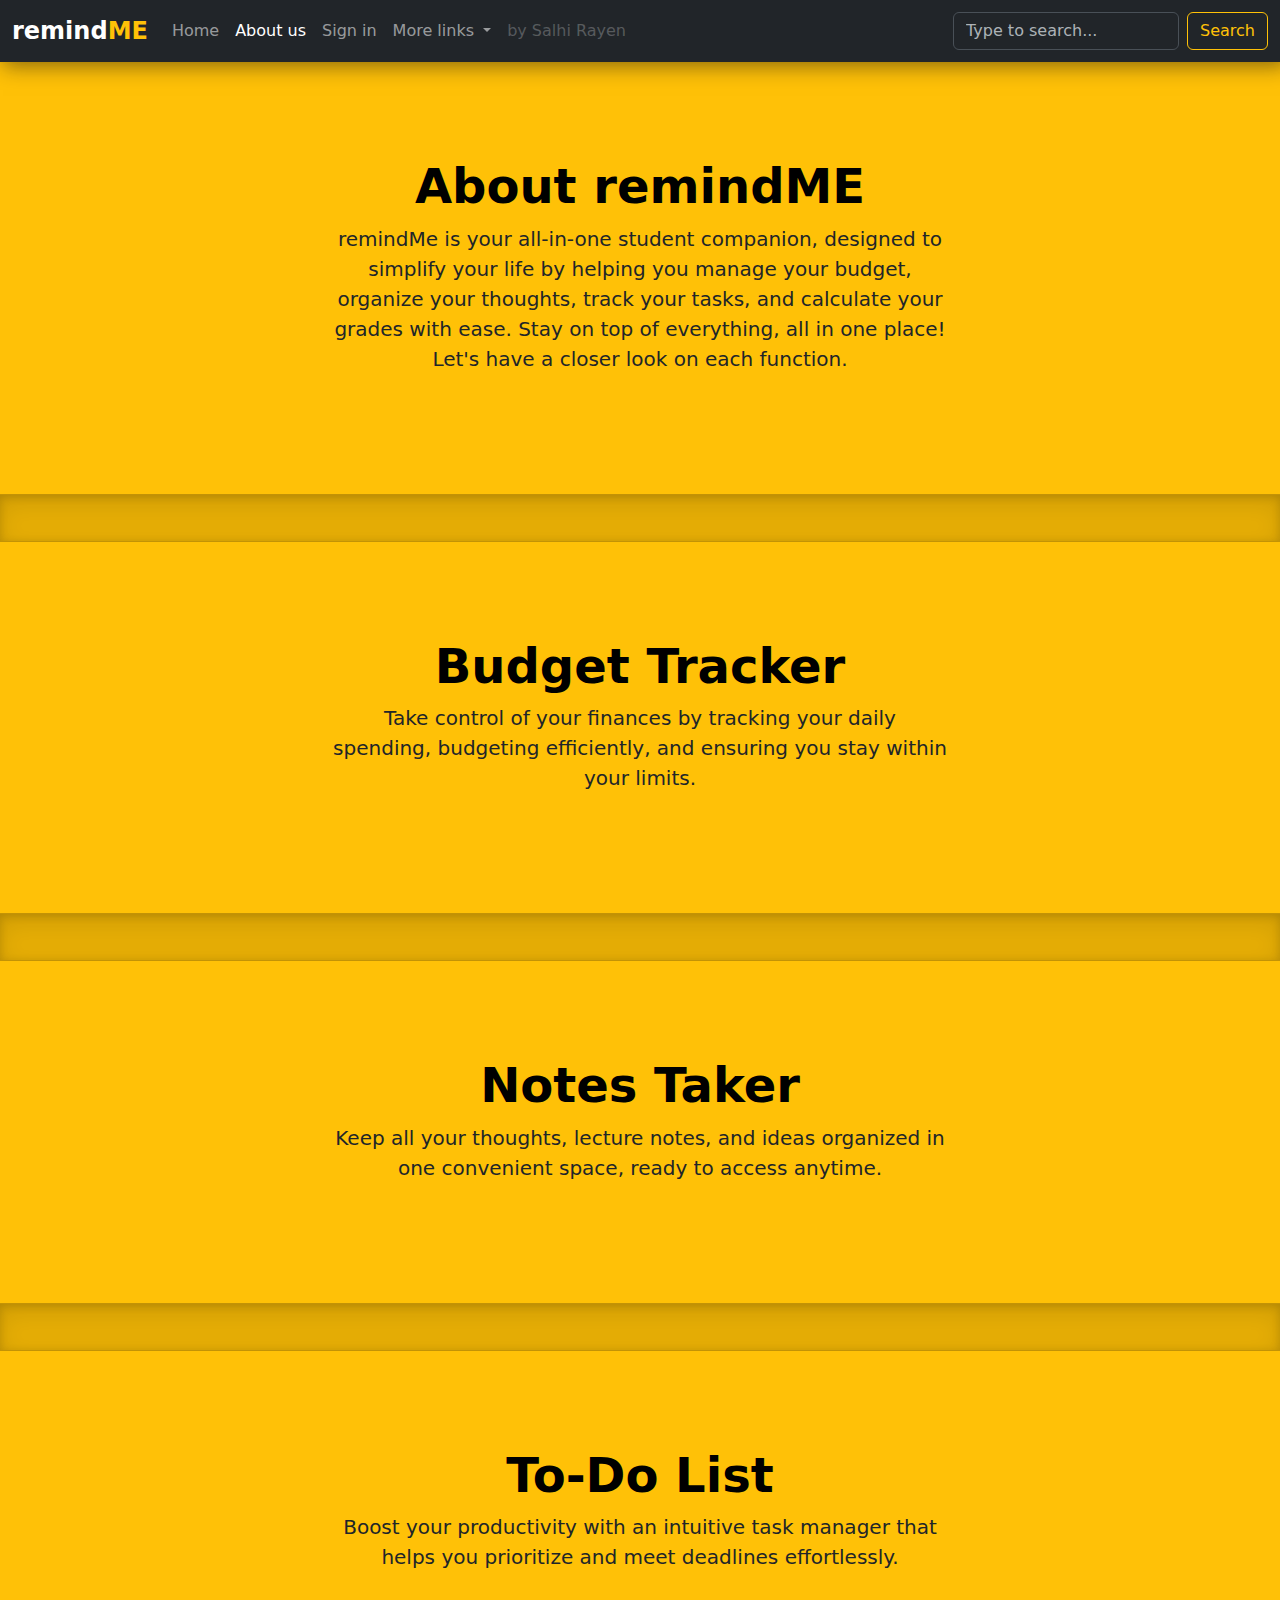
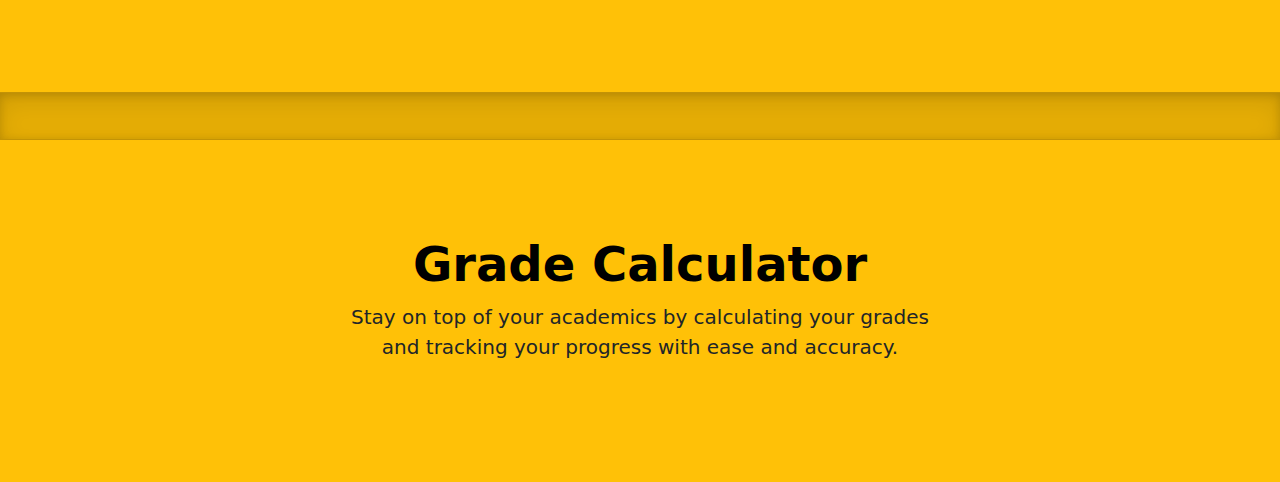
<file: about/about.html>
<!DOCTYPE html>
<html lang="en">
<head>
    <meta charset="UTF-8">
    <meta name="viewport" content="width=device-width, initial-scale=1.0">
    <title>about_remindME</title>
    <!-- bootstrap -->
    <link href="https://cdn.jsdelivr.net/npm/bootstrap@5.3.3/dist/css/bootstrap.min.css" rel="stylesheet" integrity="sha384-QWTKZyjpPEjISv5WaRU9OFeRpok6YctnYmDr5pNlyT2bRjXh0JMhjY6hW+ALEwIH" crossorigin="anonymous">
    <script src="https://cdn.jsdelivr.net/npm/bootstrap@5.3.3/dist/js/bootstrap.bundle.min.js" integrity="sha384-YvpcrYf0tY3lHB60NNkmXc5s9fDVZLESaAA55NDzOxhy9GkcIdslK1eN7N6jIeHz" crossorigin="anonymous"></script>
    <!-- navbar style -->
    <link rel="stylesheet" href="../navbar.css">
    <!-- about style -->
    <link rel="stylesheet" href="about.css">
    <!-- main style -->
    <link rel="stylesheet" href="../styles.css">
</head>
<body>
    
    <!-- start of navbar -->
    <nav class="navbar navbar-expand-lg bg-dark" data-bs-theme="dark">
        <div class="container-fluid">
            <a class="navbar-brand" href="../index.html">remind<b class="logo">ME</b></a>
            <button class="navbar-toggler" type="button" data-bs-toggle="collapse" data-bs-target="#navbarSupportedContent" aria-controls="navbarSupportedContent" aria-expanded="false" aria-label="Toggle navigation">
            <span class="navbar-toggler-icon"></span>
            </button>
            <div class="collapse navbar-collapse" id="navbarSupportedContent">
            <ul class="navbar-nav me-auto mb-2 mb-lg-0">
                <li class="nav-item">
                <a class="nav-link" href="../index.html">Home</a>
                </li>
                <li class="nav-item">
                <a class="nav-link active" href="about.html" aria-current="page" >About us</a>
                </li>
                <li class="nav-item">
                <a class="nav-link" href="../forms/signin/signin.php">Sign in</a>
                </li>
                <li class="nav-item dropdown">
                <a class="nav-link dropdown-toggle" href="#" role="button" data-bs-toggle="dropdown" aria-expanded="false">
                    More links
                </a>
                <ul class="dropdown-menu">
                    <li><a class="dropdown-item" href="#">My portfolio</a></li>
                    <li><a class="dropdown-item" href="#">About application developer</a></li>
                    <li><hr class="dropdown-divider"></li>
                    <li><a class="dropdown-item" href="#">Contact application developer</a></li>
                </ul>
                </li>
                <li class="nav-item">
                <a class="nav-link disabled" aria-disabled="true">by Salhi Rayen</a>
                </li>
            </ul>
            <form class="d-flex" role="search">
                <input class="form-control" list="navigationList" placeholder="Type to search...">
                <datalist id="navigationList">
                <option value="Home page">
                <option value="About this application">
                <option value="Sign in">
                <option value="Create an account">
                <option value="About the developer">
                </datalist>
                <button class="btn btn-outline-warning ms-2" type="submit">Search</button>
            </form>
            </div>
        </div>
        </nav>
    <!-- end of navbar -->
    
    <!-- start of about -->
    <main>
        <h1 class="visually-hidden">Sections explained</h1>
      
        <div class="px-4 py-5 my-5 text-center">
          <h1 class="display-5 fw-bold text-body-emphasis">About remindME </h1>
          <div class="col-lg-6 mx-auto">
            <p class="lead mb-4">remindMe is your all-in-one student companion, designed to simplify your life by helping you manage your budget, organize your thoughts, track your tasks, and calculate your grades with ease. Stay on top of everything, all in one place! Let's have a closer look on each function.</p>
          </div>
        </div>
      
        <div class="b-example-divider"></div>
      
        <div class="px-4 py-5 my-5 text-center">
          <h1 class="display-5 fw-bold text-body-emphasis">Budget Tracker </h1>
          <div class="col-lg-6 mx-auto">
            <p class="lead mb-4">Take control of your finances by tracking your daily spending, budgeting efficiently, and ensuring you stay within your limits.</p>
          </div>
        </div>
      
        <div class="b-example-divider"></div>
      
        <div class="px-4 py-5 my-5 text-center">
          <h1 class="display-5 fw-bold text-body-emphasis">Notes Taker </h1>
          <div class="col-lg-6 mx-auto">
            <p class="lead mb-4">Keep all your thoughts, lecture notes, and ideas organized in one convenient space, ready to access anytime.</p>
          </div>
        </div>
      
      
        <div class="b-example-divider"></div>
      
        <div class="px-4 py-5 my-5 text-center">
          <h1 class="display-5 fw-bold text-body-emphasis">To-Do List </h1>
          <div class="col-lg-6 mx-auto">
            <p class="lead mb-4">Boost your productivity with an intuitive task manager that helps you prioritize and meet deadlines effortlessly.</p>
          </div>
        </div>
      
      
        <div class="b-example-divider"></div>
      
        <div class="px-4 py-5 my-5 text-center">
          <h1 class="display-5 fw-bold text-body-emphasis">Grade Calculator </h1>
          <div class="col-lg-6 mx-auto">
            <p class="lead mb-4">Stay on top of your academics by calculating your grades and tracking your progress with ease and accuracy.</p>
          </div>
        </div>
      
      
      </main>
    <!-- end of about -->
</body>
</html>
</file>
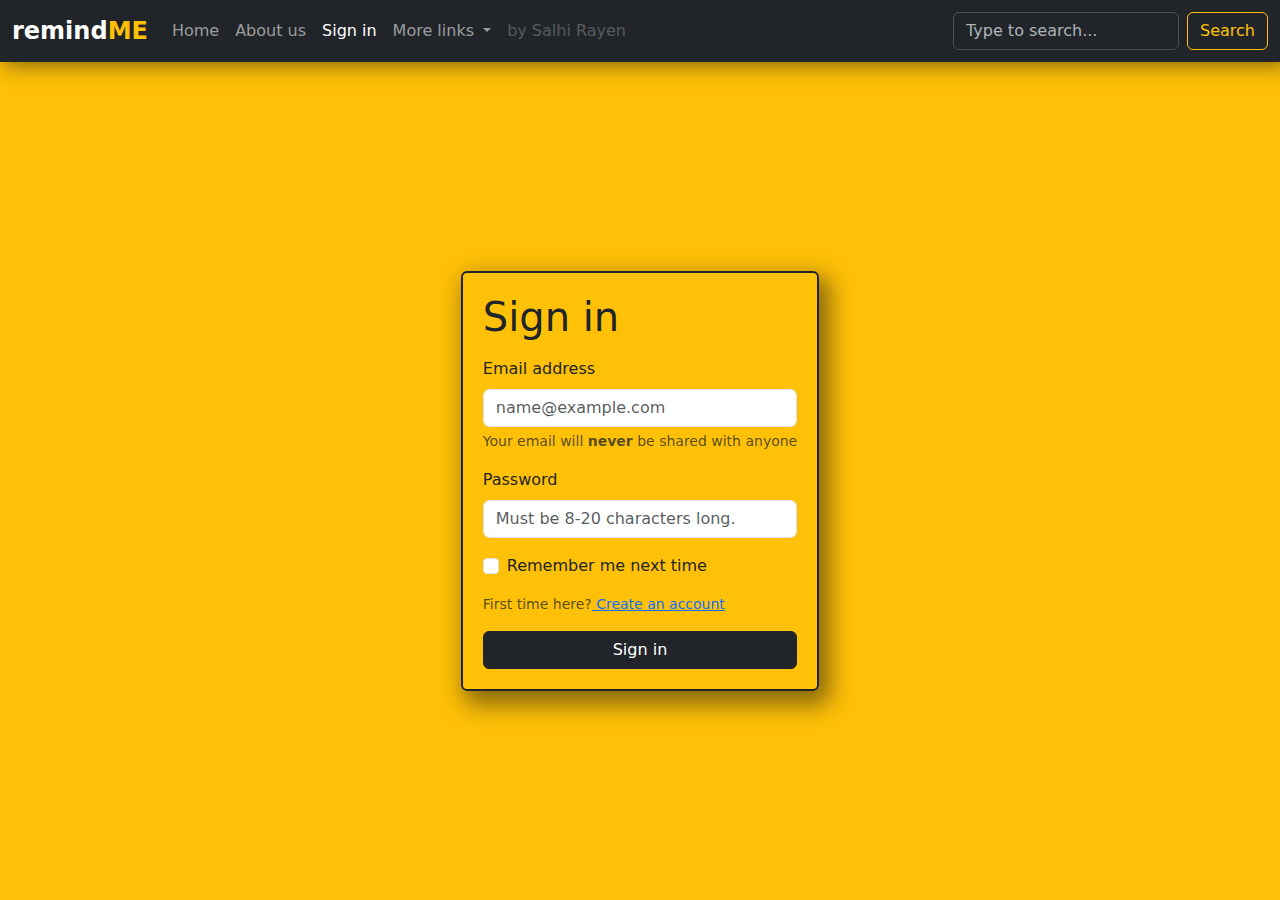
<file: forms/signin/signin.html>
<!DOCTYPE html>
<html lang="en">
<head>
    <meta charset="UTF-8">
    <meta name="viewport" content="width=device-width, initial-scale=1.0">
    <title>sign_in</title>
    <!-- bootstrap -->
    <link href="https://cdn.jsdelivr.net/npm/bootstrap@5.3.3/dist/css/bootstrap.min.css" rel="stylesheet" integrity="sha384-QWTKZyjpPEjISv5WaRU9OFeRpok6YctnYmDr5pNlyT2bRjXh0JMhjY6hW+ALEwIH" crossorigin="anonymous">
    <script src="https://cdn.jsdelivr.net/npm/bootstrap@5.3.3/dist/js/bootstrap.bundle.min.js" integrity="sha384-YvpcrYf0tY3lHB60NNkmXc5s9fDVZLESaAA55NDzOxhy9GkcIdslK1eN7N6jIeHz" crossorigin="anonymous"></script>
    <!-- navbar style -->
    <link rel="stylesheet" href="../../navbar.css">
    <!-- signin style -->
    <link rel="stylesheet" href="../forms.css">
    <!-- main style -->
    <link rel="stylesheet" href="../../styles.css">
</head>
<body>
    <!-- start of navbar section -->
    <nav class="navbar navbar-expand-lg bg-dark" data-bs-theme="dark">
        <div class="container-fluid">
            <a class="navbar-brand" href="../../index.html">remind<b class="logo">ME</b></a>
            <button class="navbar-toggler" type="button" data-bs-toggle="collapse" data-bs-target="#navbarSupportedContent" aria-controls="navbarSupportedContent" aria-expanded="false" aria-label="Toggle navigation">
            <span class="navbar-toggler-icon"></span>
            </button>
            <div class="collapse navbar-collapse" id="navbarSupportedContent">
            <ul class="navbar-nav me-auto mb-2 mb-lg-0">
                <li class="nav-item">
                <a class="nav-link" href="../../index.html">Home</a>
                </li>
                <li class="nav-item">
                <a class="nav-link" href="../../about/about.html">About us</a>
                </li>
                <li class="nav-item">
                <a class="nav-link active" href="signin.html" aria-current="page">Sign in</a>
                </li>
                <li class="nav-item dropdown">
                <a class="nav-link dropdown-toggle" href="#" role="button" data-bs-toggle="dropdown" aria-expanded="false">
                    More links
                </a>
                <ul class="dropdown-menu">
                    <li><a class="dropdown-item" href="#">My portfolio</a></li>
                    <li><a class="dropdown-item" href="#">About application developer</a></li>
                    <li><hr class="dropdown-divider"></li>
                    <li><a class="dropdown-item" href="#">Contact application developer</a></li>
                </ul>
                </li>
                <li class="nav-item">
                <a class="nav-link disabled" aria-disabled="true">by Salhi Rayen</a>
                </li>
            </ul>
            <form class="d-flex" role="search">
                <input class="form-control" list="navigationList" placeholder="Type to search...">
                <datalist id="navigationList">
                <option value="Home page">
                <option value="About this application">
                <option value="Sign in">
                <option value="Create an account">
                <option value="About the developer">
                </datalist>
                <button class="btn btn-outline-warning ms-2" type="submit">Search</button>
            </form>
            </div>
        </div>
        </nav>
        
    <!-- end of navbar section -->

    <!-- start of signin -->
    <div class="container">
        <form class="form-html">
          <div class="mb-3">
            <h1>Sign in</h1>
          </div>
          <div class="mb-3">
            <label for="email" class="form-label">Email address</label>
            <input type="email" class="form-control" name="email" aria-describedby="email" placeholder="name@example.com">
            <div id="emailHelp" class="form-text">Your email will <b>never</b> be shared with anyone</div>
          </div>
          <div class="mb-3">
            <label for="password" class="form-label">Password</label>
            <input type="password" class="form-control" name="password" placeholder="Must be 8-20 characters long.">
          </div>
          <div class="mb-3 form-check">
            <input type="checkbox" class="form-check-input" name="check">
            <label class="form-check-label" for="check">Remember me next time</label>
          </div>
          <p class="form-text">First time here?<a href="../signup/signup.html"> Create an account</a></p>
          <button type="submit" class="btn btn-dark submit-button">Sign in</button>
        </form>
      </div>
      
    <!-- end of signin -->
</body>
</html>
</file>
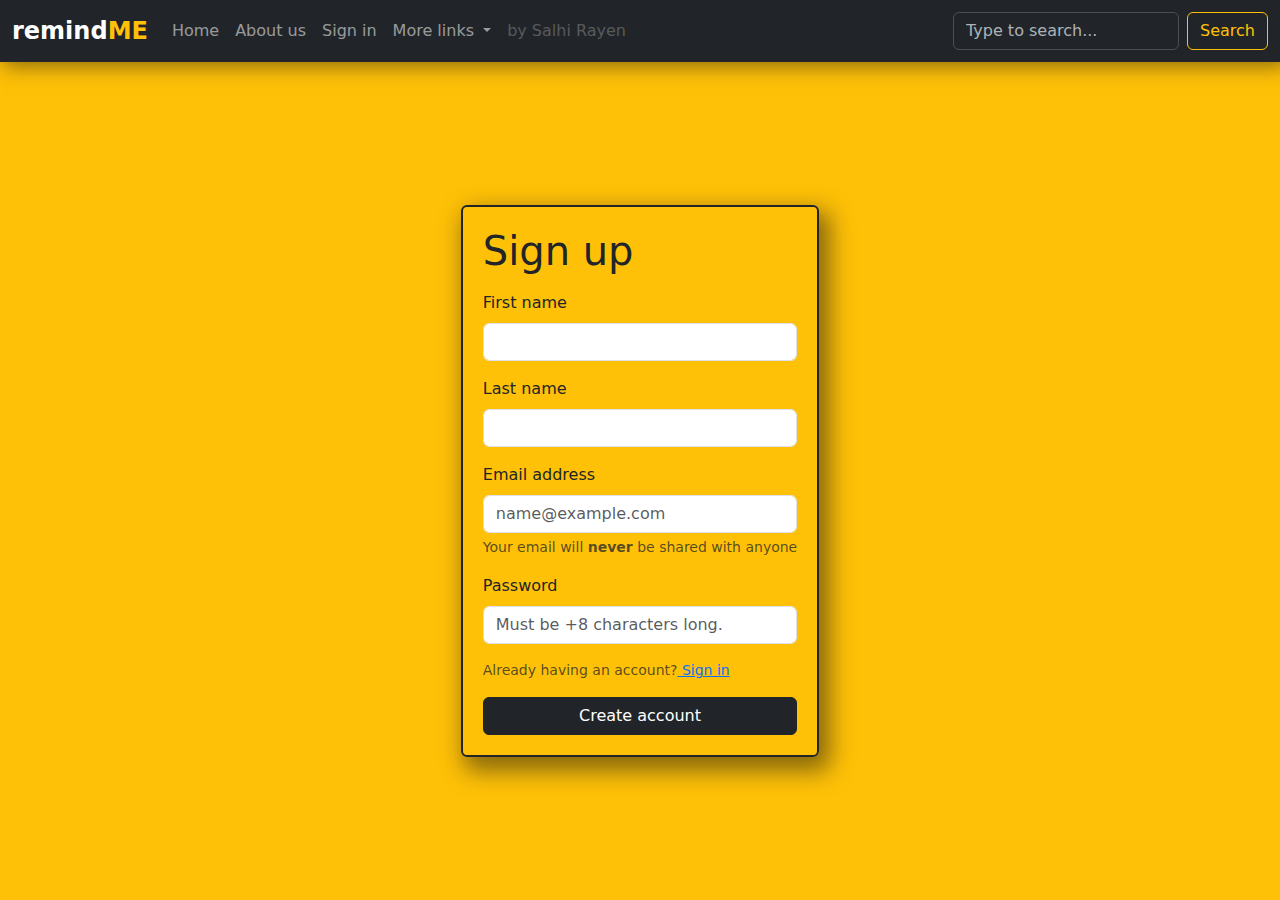
<file: forms/signup/signup.html>
<!DOCTYPE html>
<html lang="en">
<head>
    <meta charset="UTF-8">
    <meta name="viewport" content="width=device-width, initial-scale=1.0">
    <title>sign_in</title>
    <!-- bootstrap -->
    <link href="https://cdn.jsdelivr.net/npm/bootstrap@5.3.3/dist/css/bootstrap.min.css" rel="stylesheet" integrity="sha384-QWTKZyjpPEjISv5WaRU9OFeRpok6YctnYmDr5pNlyT2bRjXh0JMhjY6hW+ALEwIH" crossorigin="anonymous">
    <script src="https://cdn.jsdelivr.net/npm/bootstrap@5.3.3/dist/js/bootstrap.bundle.min.js" integrity="sha384-YvpcrYf0tY3lHB60NNkmXc5s9fDVZLESaAA55NDzOxhy9GkcIdslK1eN7N6jIeHz" crossorigin="anonymous"></script>
    <!-- navbar style -->
    <link rel="stylesheet" href="../../navbar.css">
    <!-- signin style -->
    <link rel="stylesheet" href="../forms.css">
    <!-- main style -->
    <link rel="stylesheet" href="../../styles.css">
</head>
<body>
    <!-- start of navbar section -->
    <nav class="navbar navbar-expand-lg bg-dark" data-bs-theme="dark">
        <div class="container-fluid">
            <a class="navbar-brand" href="../../index.html">remind<b class="logo">ME</b></a>
            <button class="navbar-toggler" type="button" data-bs-toggle="collapse" data-bs-target="#navbarSupportedContent" aria-controls="navbarSupportedContent" aria-expanded="false" aria-label="Toggle navigation">
            <span class="navbar-toggler-icon"></span>
            </button>
            <div class="collapse navbar-collapse" id="navbarSupportedContent">
            <ul class="navbar-nav me-auto mb-2 mb-lg-0">
                <li class="nav-item">
                <a class="nav-link" href="../../index.html">Home</a>
                </li>
                <li class="nav-item">
                <a class="nav-link" href="../../about/about.html">About us</a>
                </li>
                <li class="nav-item">
                <a class="nav-link" href="../signin/signin.html">Sign in</a>
                </li>
                <li class="nav-item dropdown">
                <a class="nav-link dropdown-toggle" href="#" role="button" data-bs-toggle="dropdown" aria-expanded="false">
                    More links
                </a>
                <ul class="dropdown-menu">
                    <li><a class="dropdown-item" href="#">My portfolio</a></li>
                    <li><a class="dropdown-item" href="#">About application developer</a></li>
                    <li><hr class="dropdown-divider"></li>
                    <li><a class="dropdown-item" href="#">Contact application developer</a></li>
                </ul>
                </li>
                <li class="nav-item">
                <a class="nav-link disabled" aria-disabled="true">by Salhi Rayen</a>
                </li>
            </ul>
            <form class="d-flex" role="search">
                <input class="form-control" list="navigationList" placeholder="Type to search...">
                <datalist id="navigationList">
                <option value="Home page">
                <option value="About this application">
                <option value="Sign in">
                <option value="Create an account">
                <option value="About the developer">
                </datalist>
                <button class="btn btn-outline-warning ms-2" type="submit">Search</button>
            </form>
            </div>
        </div>
        </nav>
        
    <!-- end of navbar section -->

    <!-- start of signup -->
    <div class="container">
        <form class="form-html" action="../../includes/signuphandler.inc.php" method="post">
          <div class="mb-3">
            <h1>Sign up</h1>
          </div>
          <div class="mb-3">
            <label for="first_name" class="form-label">First name</label>
            <input type="text" class="form-control" name="first_name">
          </div>
          <div class="mb-3">
            <label for="last_name" class="form-label">Last name</label>
            <input type="text" class="form-control" name="last_name">
          </div>
          <div class="mb-3">
            <label for="email" class="form-label">Email address</label>
            <input type="email" class="form-control" name="email" aria-describedby="email" placeholder="name@example.com">
            <div id="emailHelp" class="form-text">Your email will <b>never</b> be shared with anyone</div>
          </div>
          <div class="mb-3">
            <label for="password" class="form-label">Password</label>
            <input type="password" class="form-control" name="password" placeholder="Must be +8 characters long.">
          </div>
          <p class="form-text">Already having an account?<a href="../signin/signin.html"> Sign in</a></p>
          <button type="submit" class="btn btn-dark submit-button">Create account</button>
        </form>
      </div>
      
    <!-- end of signup -->
</body>
</html>
</file>
<file: navbar.css>
.navbar {
    box-shadow: 5px 2px 20px 2px rgba(17,17,17,0.5);
}

.navbar-brand {
    font-weight: bold;
    font-size: 24px;
}

b.logo {
    color: var(--bs-warning);
}
</file>
<file: about/about.css>
.bd-placeholder-img {
font-size: 1.125rem;
text-anchor: middle;
-webkit-user-select: none;
-moz-user-select: none;
user-select: none;
}

@media (min-width: 768px) {
.bd-placeholder-img-lg {
    font-size: 3.5rem;
}
}

.b-example-divider {
width: 100%;
height: 3rem;
background-color: rgba(0, 0, 0, .1);
border: solid rgba(0, 0, 0, .15);
border-width: 1px 0;
box-shadow: inset 0 .5em 1.5em rgba(0, 0, 0, .1), inset 0 .125em .5em rgba(0, 0, 0, .15);
}

.b-example-vr {
flex-shrink: 0;
width: 1.5rem;
height: 100vh;
}

.bi {
vertical-align: -.125em;
fill: currentColor;
}

.nav-scroller {
position: relative;
z-index: 2;
height: 2.75rem;
overflow-y: hidden;
}

.nav-scroller .nav {
display: flex;
flex-wrap: nowrap;
padding-bottom: 1rem;
margin-top: -1px;
overflow-x: auto;
text-align: center;
white-space: nowrap;
-webkit-overflow-scrolling: touch;
}

.btn-bd-primary {
--bd-violet-bg: #712cf9;
--bd-violet-rgb: 112.520718, 44.062154, 249.437846;

--bs-btn-font-weight: 600;
--bs-btn-color: var(--bs-white);
--bs-btn-bg: var(--bd-violet-bg);
--bs-btn-border-color: var(--bd-violet-bg);
--bs-btn-hover-color: var(--bs-white);
--bs-btn-hover-bg: #6528e0;
--bs-btn-hover-border-color: #6528e0;
--bs-btn-focus-shadow-rgb: var(--bd-violet-rgb);
--bs-btn-active-color: var(--bs-btn-hover-color);
--bs-btn-active-bg: #5a23c8;
--bs-btn-active-border-color: #5a23c8;
}

.bd-mode-toggle {
z-index: 1500;
}

.bd-mode-toggle .dropdown-menu .active .bi {
display: block !important;
}


@media (min-width: 992px) {
.rounded-lg-3 { border-radius: .3rem; }
}
</file>
<file: styles.css>
* {
    padding: 0;
    margin: 0;
    box-sizing: border-box;
}

body {
    background: var(--bs-warning);

    min-height: 100vh;
}
</file>
<file: forms/forms.css>
.container {
    max-width: 600px;
    min-height: calc(100vh - 62px);
    display: flex;
    justify-content: center;
    align-items: center;
}
    
form.form-html {
    border: 2px solid var(--bs-dark);
    border-radius: 6px;

    padding: 20px;

    box-shadow: 7px 10px 23px 4px rgba(17,17,17,0.5);
}

.submit-button {
    width: 100%;
}
</file>
